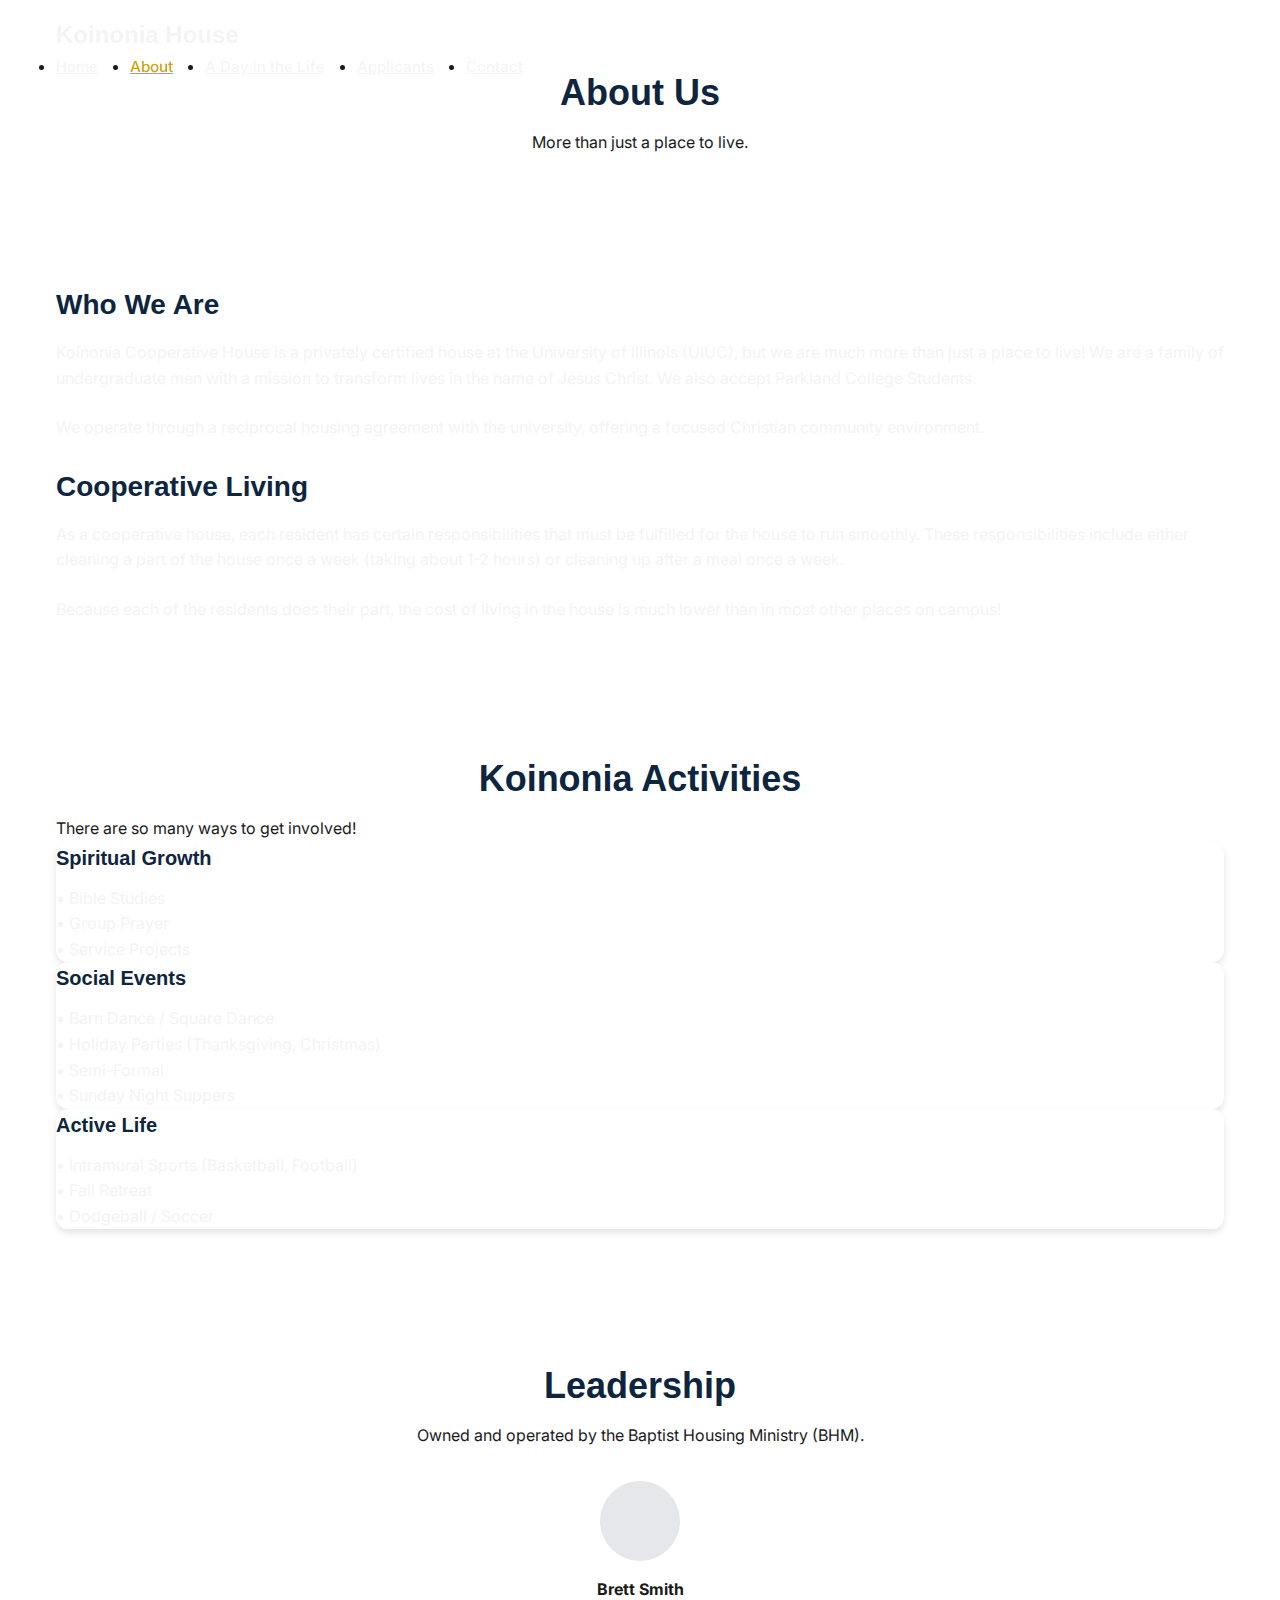
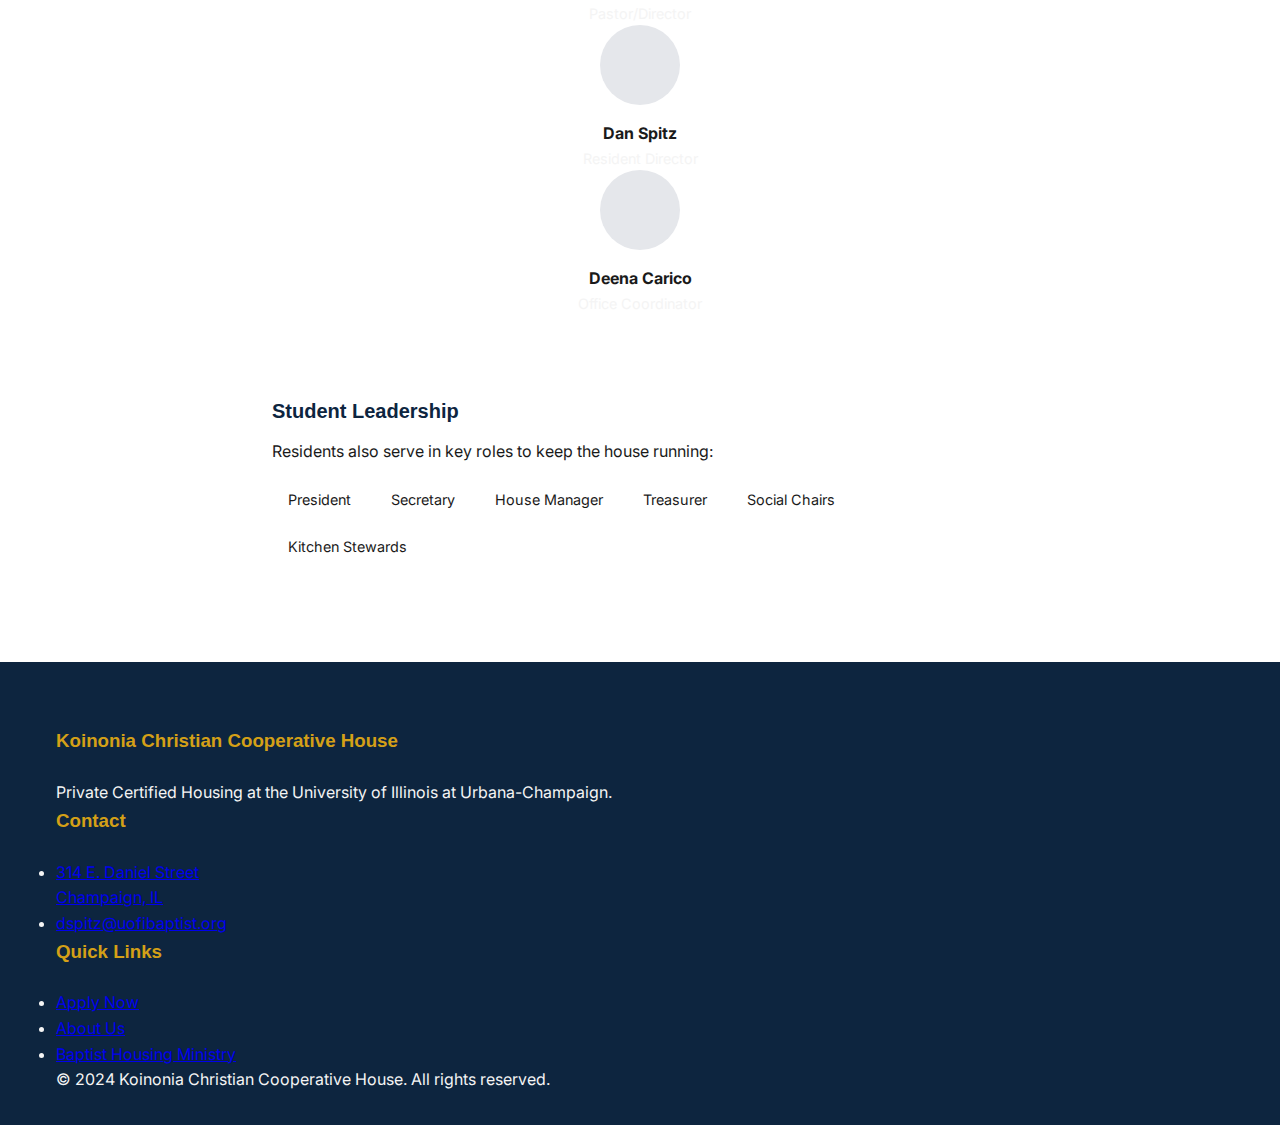
<file: about.html>
<!DOCTYPE html>
<html lang="en">

<head>
    <meta charset="UTF-8">
    <meta name="viewport" content="width=device-width, initial-scale=1.0">
    <title>About Us - Koinonia House</title>
    <link rel="stylesheet" href="styles.css">
    <link href="https://fonts.googleapis.com/css2?family=Inter:wght@300;400;500;600;700&display=swap" rel="stylesheet">
</head>

<body>
    <header class="header">
        <div class="container nav-container">
            <a href="index.html" class="logo">Koinonia House</a>
            <button class="mobile-menu-btn" aria-label="Toggle menu">☰</button>
            <nav class="nav">
                <ul class="nav-list">
                    <li><a href="index.html" class="nav-link">Home</a></li>
                    <li><a href="about.html" class="nav-link active">About</a></li>
                    <li><a href="life.html" class="nav-link">A Day in the Life</a></li>
                    <li><a href="applicants.html" class="nav-link">Applicants</a></li>
                    <li><a href="contact.html" class="nav-link">Contact</a></li>
                </ul>
            </nav>
        </div>
    </header>

    <div class="bg-alt" style="padding: 4rem 0; text-align: center;">
        <div class="container">
            <h1 class="section-title">About Us</h1>
            <p class="section-desc">More than just a place to live.</p>
        </div>
    </div>

    <section class="section">
        <div class="container">
            <div class="grid-2">
                <div>
                    <h2 class="card-title" style="font-size: 1.75rem;">Who We Are</h2>
                    <p style="margin-bottom: 1.5rem; color: var(--text-light);">
                        Koinonia Cooperative House is a privately certified house at the University of Illinois (UIUC),
                        but we are much more than just a place to live! We are a family of undergraduate men with a
                        mission to transform lives in the name of Jesus Christ. We also accept Parkland College
                        Students.
                    </p>
                    <p style="margin-bottom: 1.5rem; color: var(--text-light);">
                        We operate through a reciprocal housing agreement with the university, offering a focused
                        Christian community environment.
                    </p>
                </div>
                <div>
                    <h2 class="card-title" style="font-size: 1.75rem;">Cooperative Living</h2>
                    <p style="margin-bottom: 1.5rem; color: var(--text-light);">
                        As a cooperative house, each resident has certain responsibilities that must be fulfilled for
                        the house to run smoothly. These responsibilities include either cleaning a part of the house
                        once a week (taking about 1-2 hours) or cleaning up after a meal once a week.
                    </p>
                    <p style="color: var(--text-light);">
                        Because each of the residents does their part, the cost of living in the house is much lower
                        than in most other places on campus!
                    </p>
                </div>
            </div>
        </div>
    </section>

    <section class="section bg-alt">
        <div class="container">
            <h2 class="section-title">Koinonia Activities</h2>
            <p class="section-desc">There are so many ways to get involved!</p>

            <div class="grid-3">
                <div class="card">
                    <h3 class="card-title">Spiritual Growth</h3>
                    <ul style="color: var(--text-light);">
                        <li>• Bible Studies</li>
                        <li>• Group Prayer</li>
                        <li>• Service Projects</li>
                    </ul>
                </div>
                <div class="card">
                    <h3 class="card-title">Social Events</h3>
                    <ul style="color: var(--text-light);">
                        <li>• Barn Dance / Square Dance</li>
                        <li>• Holiday Parties (Thanksgiving, Christmas)</li>
                        <li>• Semi-Formal</li>
                        <li>• Sunday Night Suppers</li>
                    </ul>
                </div>
                <div class="card">
                    <h3 class="card-title">Active Life</h3>
                    <ul style="color: var(--text-light);">
                        <li>• Intramural Sports (Basketball, Football)</li>
                        <li>• Fall Retreat</li>
                        <li>• Dodgeball / Soccer</li>
                    </ul>
                </div>
            </div>
        </div>
    </section>

    <section class="section">
        <div class="container">
            <div style="text-align: center; max-width: 800px; margin: 0 auto;">
                <h2 class="section-title">Leadership</h2>
                <p style="margin-bottom: 2rem;">Owned and operated by the Baptist Housing Ministry (BHM).</p>

                <div class="grid-3">
                    <div style="text-align: center;">
                        <div
                            style="width: 80px; height: 80px; background: #e5e7eb; border-radius: 50%; margin: 0 auto 1rem;">
                        </div>
                        <h4 style="font-weight: 700;">Brett Smith</h4>
                        <p style="font-size: 0.9rem; color: var(--text-light);">Pastor/Director</p>
                    </div>
                    <div style="text-align: center;">
                        <div
                            style="width: 80px; height: 80px; background: #e5e7eb; border-radius: 50%; margin: 0 auto 1rem;">
                        </div>
                        <h4 style="font-weight: 700;">Dan Spitz</h4>
                        <p style="font-size: 0.9rem; color: var(--text-light);">Resident Director</p>
                    </div>
                    <div style="text-align: center;">
                        <div
                            style="width: 80px; height: 80px; background: #e5e7eb; border-radius: 50%; margin: 0 auto 1rem;">
                        </div>
                        <h4 style="font-weight: 700;">Deena Carico</h4>
                        <p style="font-size: 0.9rem; color: var(--text-light);">Office Coordinator</p>
                    </div>
                </div>

                <div
                    style="margin-top: 3rem; text-align: left; background: var(--bg-alt); padding: 2rem; border-radius: var(--border-radius);">
                    <h3 class="card-title">Student Leadership</h3>
                    <p>Residents also serve in key roles to keep the house running:</p>
                    <div style="display: flex; flex-wrap: wrap; gap: 0.5rem; margin-top: 1rem;">
                        <span
                            style="background: white; padding: 0.5rem 1rem; border-radius: 2rem; font-size: 0.9rem; border: 1px solid var(--border-color);">President</span>
                        <span
                            style="background: white; padding: 0.5rem 1rem; border-radius: 2rem; font-size: 0.9rem; border: 1px solid var(--border-color);">Secretary</span>
                        <span
                            style="background: white; padding: 0.5rem 1rem; border-radius: 2rem; font-size: 0.9rem; border: 1px solid var(--border-color);">House
                            Manager</span>
                        <span
                            style="background: white; padding: 0.5rem 1rem; border-radius: 2rem; font-size: 0.9rem; border: 1px solid var(--border-color);">Treasurer</span>
                        <span
                            style="background: white; padding: 0.5rem 1rem; border-radius: 2rem; font-size: 0.9rem; border: 1px solid var(--border-color);">Social
                            Chairs</span>
                        <span
                            style="background: white; padding: 0.5rem 1rem; border-radius: 2rem; font-size: 0.9rem; border: 1px solid var(--border-color);">Kitchen
                            Stewards</span>
                    </div>
                </div>
            </div>
        </div>
    </section>

    <!-- Footer Included via Copy/Paste Consistency -->
    <footer class="footer">
        <div class="container">
            <div class="footer-content">
                <div class="footer-col">
                    <h3>Koinonia Christian Cooperative House</h3>
                    <p>Private Certified Housing at the University of Illinois at Urbana-Champaign.</p>
                </div>
                <div class="footer-col">
                    <h3>Contact</h3>
                    <ul>
                        <li><a href="https://maps.google.com/?q=314+E+Daniel+St+Champaign+IL">314 E. Daniel
                                Street<br>Champaign, IL</a></li>
                        <li><a href="mailto:dspitz@uofibaptist.org">dspitz@uofibaptist.org</a></li>
                    </ul>
                </div>
                <div class="footer-col">
                    <h3>Quick Links</h3>
                    <ul>
                        <li><a href="applicants.html">Apply Now</a></li>
                        <li><a href="about.html">About Us</a></li>
                        <li><a href="http://uofibaptistorg.ipage.com/index.html" target="_blank">Baptist Housing
                                Ministry</a></li>
                    </ul>
                </div>
            </div>
            <div class="footer-bottom">
                <p>&copy; 2024 Koinonia Christian Cooperative House. All rights reserved.</p>
            </div>
        </div>
    </footer>
    <script src="script.js"></script>
</body>

</html>
</file>
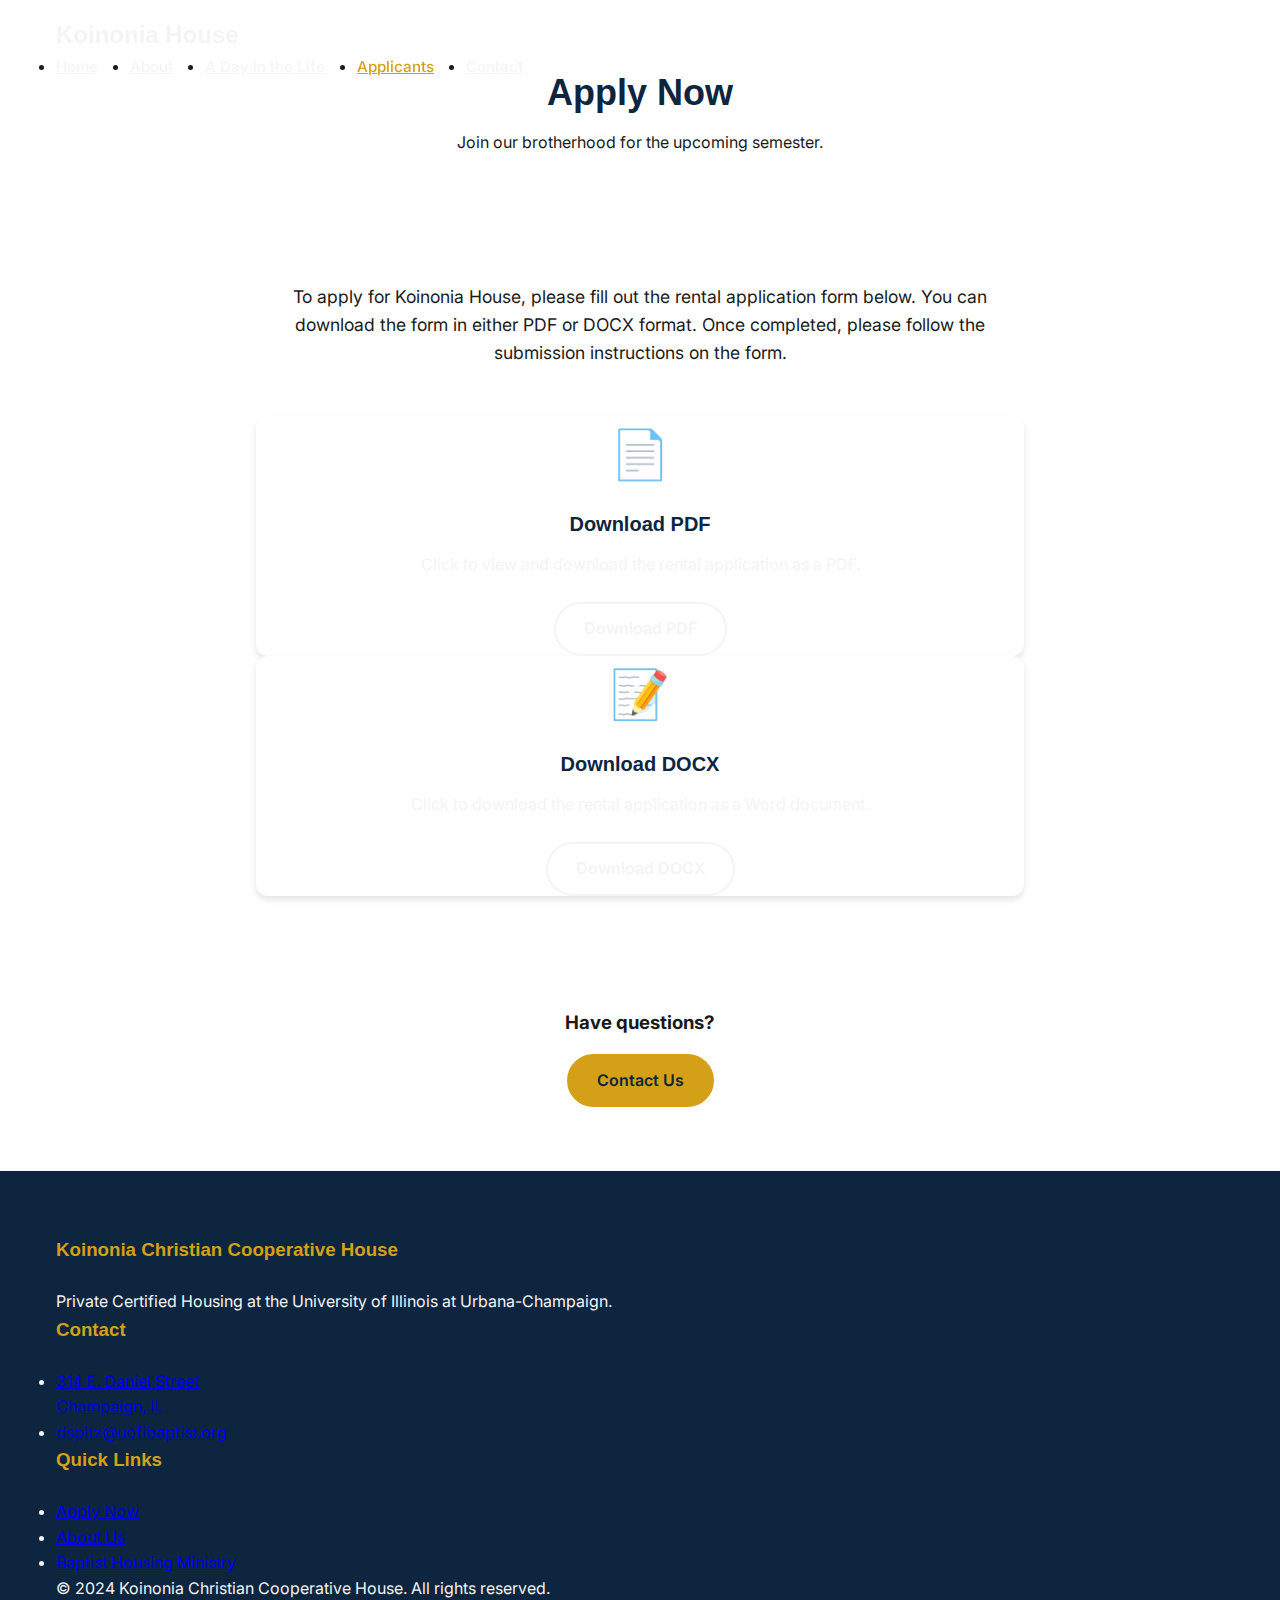
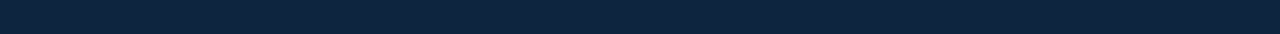
<file: applicants.html>
<!DOCTYPE html>
<html lang="en">

<head>
    <meta charset="UTF-8">
    <meta name="viewport" content="width=device-width, initial-scale=1.0">
    <title>Applicants - Koinonia House</title>
    <link rel="stylesheet" href="styles.css">
    <link href="https://fonts.googleapis.com/css2?family=Inter:wght@300;400;500;600;700&display=swap" rel="stylesheet">
</head>

<body>
    <header class="header">
        <div class="container nav-container">
            <a href="index.html" class="logo">Koinonia House</a>
            <button class="mobile-menu-btn" aria-label="Toggle menu">☰</button>
            <nav class="nav">
                <ul class="nav-list">
                    <li><a href="index.html" class="nav-link">Home</a></li>
                    <li><a href="about.html" class="nav-link">About</a></li>
                    <li><a href="life.html" class="nav-link">A Day in the Life</a></li>
                    <li><a href="applicants.html" class="nav-link active">Applicants</a></li>
                    <li><a href="contact.html" class="nav-link">Contact</a></li>
                </ul>
            </nav>
        </div>
    </header>

    <div class="bg-alt" style="padding: 4rem 0; text-align: center;">
        <div class="container">
            <h1 class="section-title">Apply Now</h1>
            <p class="section-desc">Join our brotherhood for the upcoming semester.</p>
        </div>
    </div>

    <section class="section">
        <div class="container" style="max-width: 800px; text-align: center;">
            <p style="font-size: 1.1rem; margin-bottom: 3rem; color: var(--text-color);">
                To apply for Koinonia House, please fill out the rental application form below. You can download the
                form in either PDF or DOCX format. Once completed, please follow the submission instructions on the
                form.
            </p>

            <div class="grid-2">
                <a href="https://koinoniahouse.weebly.com/uploads/1/2/4/4/124485714/baptist_housing_ministry_rental_application.pdf"
                    target="_blank" class="card" style="display: block; text-decoration: none; color: inherit;">
                    <div style="font-size: 3rem; margin-bottom: 1rem;">📄</div>
                    <h3 class="card-title">Download PDF</h3>
                    <p style="color: var(--text-light);">Click to view and download the rental application as a PDF.</p>
                    <span class="btn btn-outline" style="margin-top: 1.5rem;">Download PDF</span>
                </a>

                <a href="http://uofibaptistorg.ipage.com/uploads/3/4/3/9/34396251/baptist_housing_ministry_rental_application.docx"
                    class="card" style="display: block; text-decoration: none; color: inherit;">
                    <div style="font-size: 3rem; margin-bottom: 1rem;">📝</div>
                    <h3 class="card-title">Download DOCX</h3>
                    <p style="color: var(--text-light);">Click to download the rental application as a Word document.
                    </p>
                    <span class="btn btn-outline" style="margin-top: 1.5rem;">Download DOCX</span>
                </a>
            </div>

            <div style="margin-top: 4rem; padding-top: 3rem; border-top: 1px solid var(--border-color);">
                <h3 style="margin-bottom: 1rem;">Have questions?</h3>
                <a href="contact.html" class="btn btn-primary">Contact Us</a>
            </div>
        </div>
    </section>

    <!-- Footer -->
    <footer class="footer">
        <div class="container">
            <div class="footer-content">
                <div class="footer-col">
                    <h3>Koinonia Christian Cooperative House</h3>
                    <p>Private Certified Housing at the University of Illinois at Urbana-Champaign.</p>
                </div>
                <div class="footer-col">
                    <h3>Contact</h3>
                    <ul>
                        <li><a href="https://maps.google.com/?q=314+E+Daniel+St+Champaign+IL">314 E. Daniel
                                Street<br>Champaign, IL</a></li>
                        <li><a href="mailto:dspitz@uofibaptist.org">dspitz@uofibaptist.org</a></li>
                    </ul>
                </div>
                <div class="footer-col">
                    <h3>Quick Links</h3>
                    <ul>
                        <li><a href="applicants.html">Apply Now</a></li>
                        <li><a href="about.html">About Us</a></li>
                        <li><a href="http://uofibaptistorg.ipage.com/index.html" target="_blank">Baptist Housing
                                Ministry</a></li>
                    </ul>
                </div>
            </div>
            <div class="footer-bottom">
                <p>&copy; 2024 Koinonia Christian Cooperative House. All rights reserved.</p>
            </div>
        </div>
    </footer>
    <script src="script.js"></script>
</body>

</html>
</file>
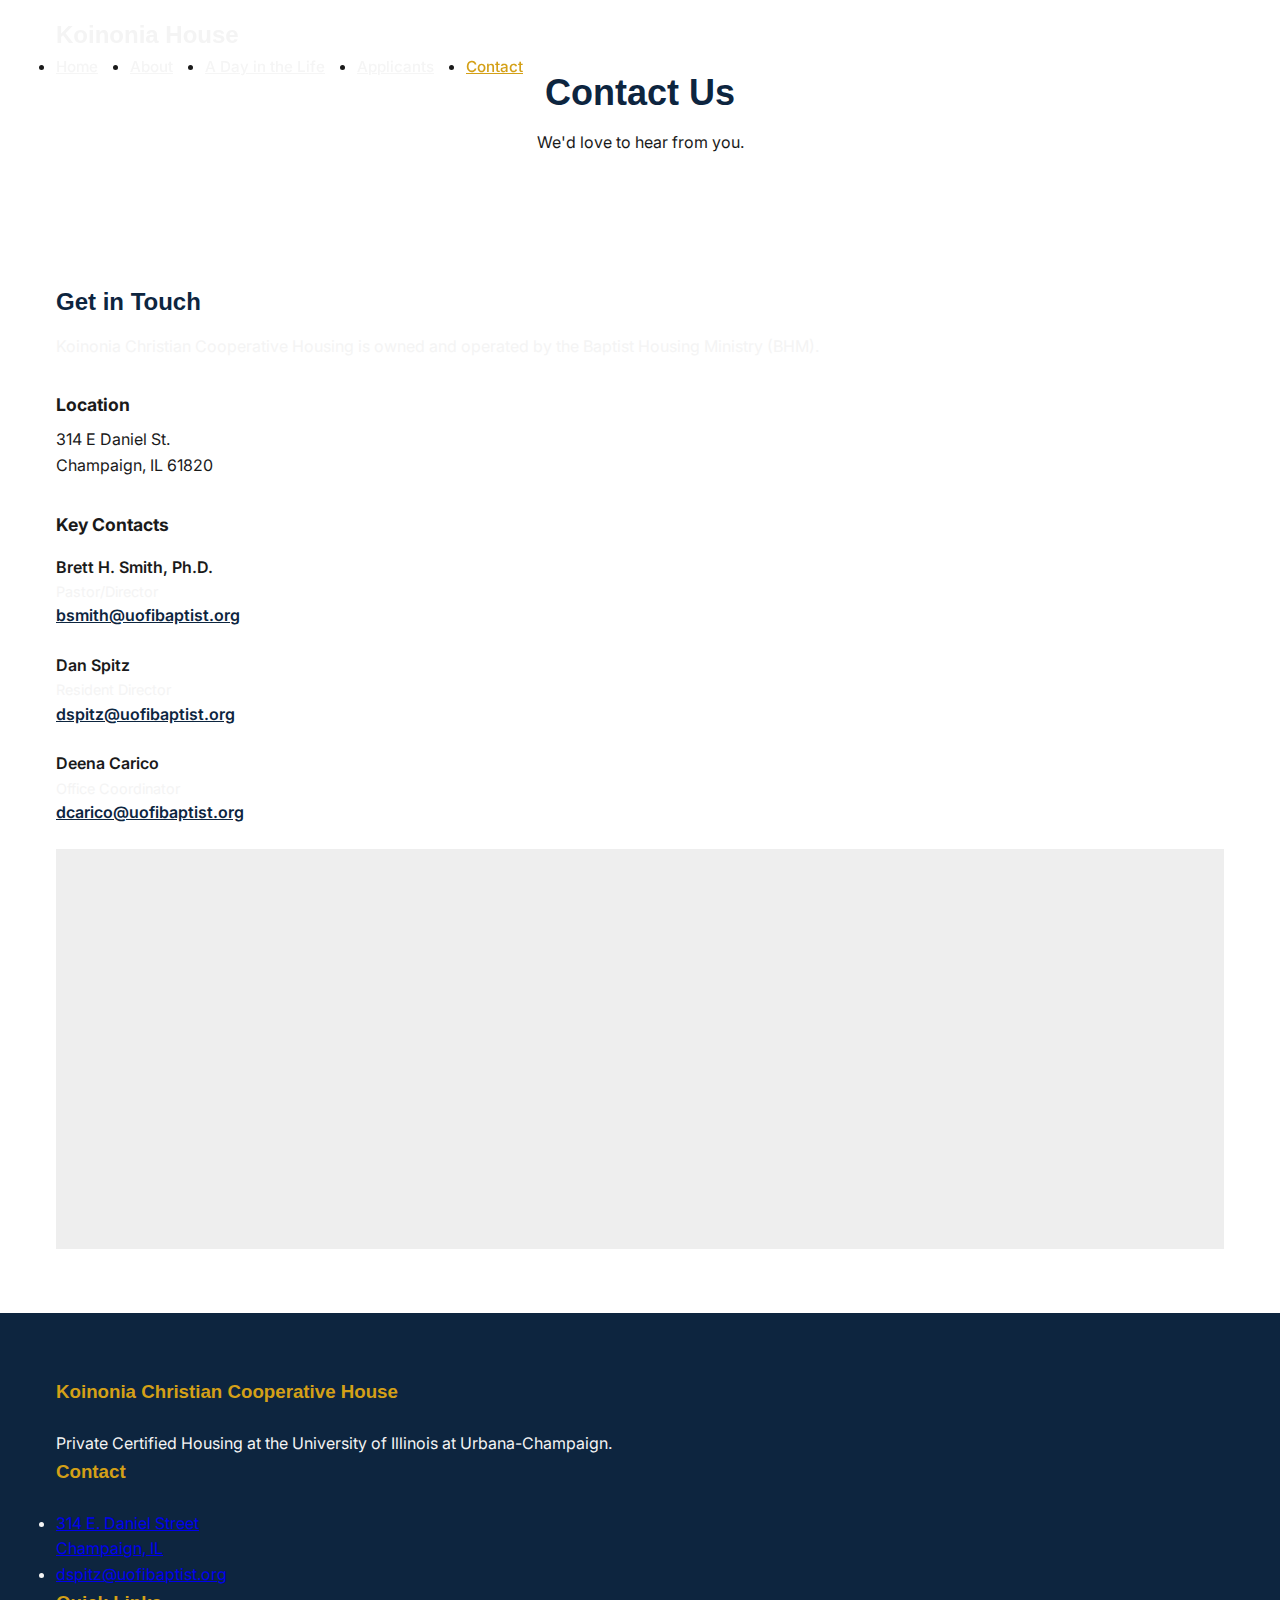
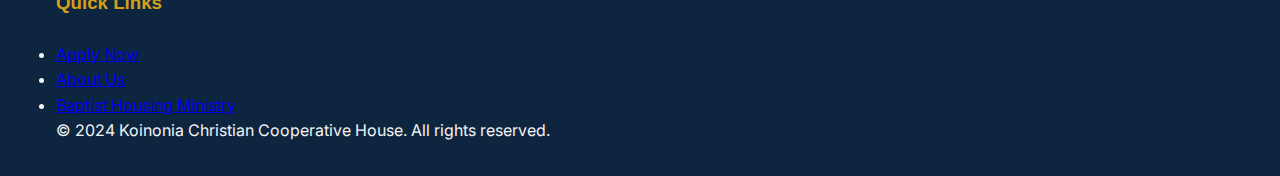
<file: contact.html>
<!DOCTYPE html>
<html lang="en">

<head>
    <meta charset="UTF-8">
    <meta name="viewport" content="width=device-width, initial-scale=1.0">
    <title>Contact - Koinonia House</title>
    <link rel="stylesheet" href="styles.css">
    <link href="https://fonts.googleapis.com/css2?family=Inter:wght@300;400;500;600;700&display=swap" rel="stylesheet">
</head>

<body>
    <header class="header">
        <div class="container nav-container">
            <a href="index.html" class="logo">Koinonia House</a>
            <button class="mobile-menu-btn" aria-label="Toggle menu">☰</button>
            <nav class="nav">
                <ul class="nav-list">
                    <li><a href="index.html" class="nav-link">Home</a></li>
                    <li><a href="about.html" class="nav-link">About</a></li>
                    <li><a href="life.html" class="nav-link">A Day in the Life</a></li>
                    <li><a href="applicants.html" class="nav-link">Applicants</a></li>
                    <li><a href="contact.html" class="nav-link active">Contact</a></li>
                </ul>
            </nav>
        </div>
    </header>

    <div class="bg-alt" style="padding: 4rem 0; text-align: center;">
        <div class="container">
            <h1 class="section-title">Contact Us</h1>
            <p class="section-desc">We'd love to hear from you.</p>
        </div>
    </div>

    <section class="section">
        <div class="container">
            <div class="grid-2">
                <div>
                    <h2 class="card-title" style="font-size: 1.5rem;">Get in Touch</h2>
                    <p style="margin-bottom: 2rem; color: var(--text-light);">
                        Koinonia Christian Cooperative Housing is owned and operated by the Baptist Housing Ministry
                        (BHM).
                    </p>

                    <div style="margin-bottom: 2rem;">
                        <h3 style="font-size: 1.1rem; font-weight: 700; margin-bottom: 0.5rem;">Location</h3>
                        <p style="color: var(--text-color);">
                            314 E Daniel St.<br>
                            Champaign, IL 61820
                        </p>
                    </div>

                    <div>
                        <h3 style="font-size: 1.1rem; font-weight: 700; margin-bottom: 1rem;">Key Contacts</h3>

                        <div style="margin-bottom: 1.5rem;">
                            <p style="font-weight: 600;">Brett H. Smith, Ph.D.</p>
                            <p style="font-size: 0.9rem; color: var(--text-light);">Pastor/Director</p>
                            <a href="mailto:bsmith@uofibaptist.org" class="btn-text">bsmith@uofibaptist.org</a>
                        </div>

                        <div style="margin-bottom: 1.5rem;">
                            <p style="font-weight: 600;">Dan Spitz</p>
                            <p style="font-size: 0.9rem; color: var(--text-light);">Resident Director</p>
                            <a href="mailto:dspitz@uofibaptist.org" class="btn-text">dspitz@uofibaptist.org</a>
                        </div>

                        <div style="margin-bottom: 1.5rem;">
                            <p style="font-weight: 600;">Deena Carico</p>
                            <p style="font-size: 0.9rem; color: var(--text-light);">Office Coordinator</p>
                            <a href="mailto:dcarico@uofibaptist.org" class="btn-text">dcarico@uofibaptist.org</a>
                        </div>
                    </div>
                </div>

                <!-- Placeholder Map using iframe/image or just a box -->
                <div
                    style="background-color: #eee; min-height: 400px; border-radius: var(--border-radius); display: flex; align-items: center; justify-content: center;">
                    <iframe width="100%" height="100%" frameborder="0" scrolling="no" marginheight="0" marginwidth="0"
                        src="https://maps.google.com/maps?q=314+E+Daniel+St+Champaign+IL&amp;output=embed"
                        style="border-radius: var(--border-radius);">
                    </iframe>
                </div>
            </div>
        </div>
    </section>

    <!-- Footer -->
    <footer class="footer">
        <div class="container">
            <div class="footer-content">
                <div class="footer-col">
                    <h3>Koinonia Christian Cooperative House</h3>
                    <p>Private Certified Housing at the University of Illinois at Urbana-Champaign.</p>
                </div>
                <div class="footer-col">
                    <h3>Contact</h3>
                    <ul>
                        <li><a href="https://maps.google.com/?q=314+E+Daniel+St+Champaign+IL">314 E. Daniel
                                Street<br>Champaign, IL</a></li>
                        <li><a href="mailto:dspitz@uofibaptist.org">dspitz@uofibaptist.org</a></li>
                    </ul>
                </div>
                <div class="footer-col">
                    <h3>Quick Links</h3>
                    <ul>
                        <li><a href="applicants.html">Apply Now</a></li>
                        <li><a href="about.html">About Us</a></li>
                        <li><a href="http://uofibaptistorg.ipage.com/index.html" target="_blank">Baptist Housing
                                Ministry</a></li>
                    </ul>
                </div>
            </div>
            <div class="footer-bottom">
                <p>&copy; 2024 Koinonia Christian Cooperative House. All rights reserved.</p>
            </div>
        </div>
    </footer>
    <script src="script.js"></script>
</body>

</html>
</file>
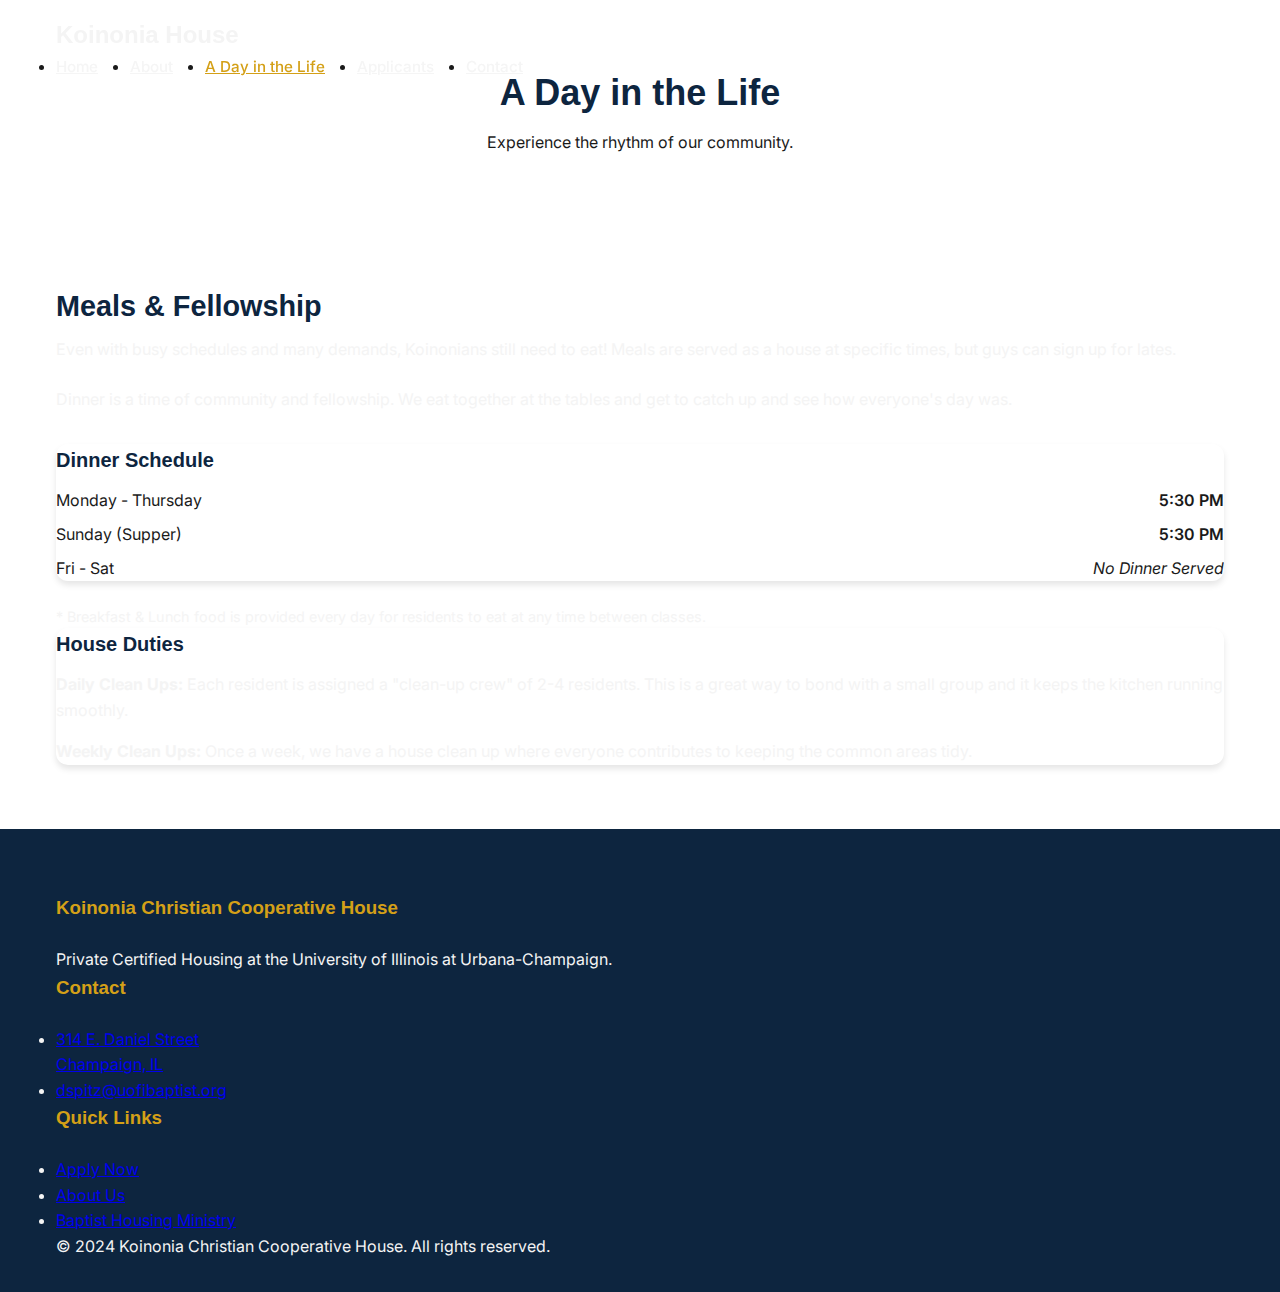
<file: life.html>
<!DOCTYPE html>
<html lang="en">

<head>
    <meta charset="UTF-8">
    <meta name="viewport" content="width=device-width, initial-scale=1.0">
    <title>A Day in the Life - Koinonia House</title>
    <link rel="stylesheet" href="styles.css">
    <link href="https://fonts.googleapis.com/css2?family=Inter:wght@300;400;500;600;700&display=swap" rel="stylesheet">
</head>

<body>
    <header class="header">
        <div class="container nav-container">
            <a href="index.html" class="logo">Koinonia House</a>
            <button class="mobile-menu-btn" aria-label="Toggle menu">☰</button>
            <nav class="nav">
                <ul class="nav-list">
                    <li><a href="index.html" class="nav-link">Home</a></li>
                    <li><a href="about.html" class="nav-link">About</a></li>
                    <li><a href="life.html" class="nav-link active">A Day in the Life</a></li>
                    <li><a href="applicants.html" class="nav-link">Applicants</a></li>
                    <li><a href="contact.html" class="nav-link">Contact</a></li>
                </ul>
            </nav>
        </div>
    </header>

    <div class="bg-alt" style="padding: 4rem 0; text-align: center;">
        <div class="container">
            <h1 class="section-title">A Day in the Life</h1>
            <p class="section-desc">Experience the rhythm of our community.</p>
        </div>
    </div>

    <section class="section">
        <div class="container">
            <div class="grid-2">
                <div>
                    <h2 class="section-title" style="text-align: left; font-size: 1.8rem;">Meals & Fellowship</h2>
                    <p style="margin-bottom: 1.5rem; color: var(--text-light);">
                        Even with busy schedules and many demands, Koinonians still need to eat! Meals are served as a
                        house at specific times, but guys can sign up for lates.
                    </p>
                    <p style="margin-bottom: 1.5rem; color: var(--text-light);">
                        Dinner is a time of community and fellowship. We eat together at the tables and get to catch up
                        and see how everyone's day was.
                    </p>

                    <div class="card" style="margin-top: 2rem; background: var(--bg-alt); border: none;">
                        <h3 class="card-title">Dinner Schedule</h3>
                        <ul style="display: grid; gap: 0.5rem;">
                            <li style="display: flex; justify-content: space-between;">
                                <span>Monday - Thursday</span>
                                <span style="font-weight: 600;">5:30 PM</span>
                            </li>
                            <li style="display: flex; justify-content: space-between;">
                                <span>Sunday (Supper)</span>
                                <span style="font-weight: 600;">5:30 PM</span>
                            </li>
                            <li style="display: flex; justify-content: space-between;">
                                <span>Fri - Sat</span>
                                <span style="font-style: italic;">No Dinner Served</span>
                            </li>
                        </ul>
                    </div>

                    <p style="margin-top: 1.5rem; font-size: 0.9rem; color: var(--text-light);">
                        * Breakfast & Lunch food is provided every day for residents to eat at any time between classes.
                    </p>
                </div>

                <div style="display: flex; flex-direction: column; gap: 2rem;">
                    <div class="card">
                        <h3 class="card-title">House Duties</h3>
                        <p style="margin-bottom: 1rem; color: var(--text-light);">
                            <strong>Daily Clean Ups:</strong> Each resident is assigned a "clean-up crew" of 2-4
                            residents. This is a great way to bond with a small group and it keeps the kitchen running
                            smoothly.
                        </p>
                        <p style="color: var(--text-light);">
                            <strong>Weekly Clean Ups:</strong> Once a week, we have a house clean up where everyone
                            contributes to keeping the common areas tidy.
                        </p>
                    </div>
                </div>
            </div>
        </div>
    </section>

    <!-- Footer -->
    <footer class="footer">
        <div class="container">
            <div class="footer-content">
                <div class="footer-col">
                    <h3>Koinonia Christian Cooperative House</h3>
                    <p>Private Certified Housing at the University of Illinois at Urbana-Champaign.</p>
                </div>
                <div class="footer-col">
                    <h3>Contact</h3>
                    <ul>
                        <li><a href="https://maps.google.com/?q=314+E+Daniel+St+Champaign+IL">314 E. Daniel
                                Street<br>Champaign, IL</a></li>
                        <li><a href="mailto:dspitz@uofibaptist.org">dspitz@uofibaptist.org</a></li>
                    </ul>
                </div>
                <div class="footer-col">
                    <h3>Quick Links</h3>
                    <ul>
                        <li><a href="applicants.html">Apply Now</a></li>
                        <li><a href="about.html">About Us</a></li>
                        <li><a href="http://uofibaptistorg.ipage.com/index.html" target="_blank">Baptist Housing
                                Ministry</a></li>
                    </ul>
                </div>
            </div>
            <div class="footer-bottom">
                <p>&copy; 2024 Koinonia Christian Cooperative House. All rights reserved.</p>
            </div>
        </div>
    </footer>
    <script src="script.js"></script>
</body>

</html>
</file>
<file: styles.css>
:root {
    /* Colors */
    --primary-color: #0d253f;
    /* Deep Navy */
    --secondary-color: #1c3d5a;
    /* Lighter Navy */
    --accent-color: #d4a017;
    /* Gold */
    --accent-hover: #b88a10;
    --text-dark: #1a1a1a;
    --text-gray: #4a4a4a;
    --text-light: #f4f4f4;
    --bg-white: #ffffff;
    --bg-light: #f8f9fa;
    --bg-dark: #0d253f;

    /* Typography */
    --font-main: 'Inter', system-ui, -apple-system, sans-serif;
    --font-heading: 'Montserrat', sans-serif;

    /* Spacing */
    --spacing-sm: 0.5rem;
    --spacing-md: 1rem;
    --spacing-lg: 2rem;
    --spacing-xl: 4rem;

    /* Shadows */
    --shadow-sm: 0 2px 4px rgba(0, 0, 0, 0.05);
    --shadow-md: 0 4px 6px rgba(0, 0, 0, 0.1);
    --shadow-lg: 0 10px 15px rgba(0, 0, 0, 0.1);
}

* {
    box-sizing: border-box;
    margin: 0;
    padding: 0;
}

body {
    font-family: var(--font-main);
    line-height: 1.6;
    color: var(--text-dark);
    background-color: var(--bg-white);
    overflow-x: hidden;
}

/* Utilities */
.container {
    max-width: 1200px;
    margin: 0 auto;
    padding: 0 var(--spacing-md);
}

.section {
    padding: var(--spacing-xl) 0;
}

.bg-light {
    background-color: var(--bg-light);
}

.section-title {
    font-family: var(--font-heading);
    font-size: 2.25rem;
    color: var(--primary-color);
    text-align: center;
    margin-bottom: var(--spacing-sm);
}

.section-subtitle {
    text-align: center;
    color: var(--text-gray);
    margin-bottom: var(--spacing-xl);
    max-width: 600px;
    margin-left: auto;
    margin-right: auto;
}

/* Buttons */
.btn {
    display: inline-block;
    padding: 12px 28px;
    border-radius: 50px;
    font-weight: 600;
    text-decoration: none;
    cursor: pointer;
    transition: all 0.3s ease;
    font-size: 1rem;
}

.btn-primary {
    background-color: var(--accent-color);
    color: var(--primary-color);
    border: 2px solid var(--accent-color);
}

.btn-primary:hover {
    background-color: var(--accent-hover);
    border-color: var(--accent-hover);
    transform: translateY(-2px);
}

.btn-outline {
    background-color: transparent;
    color: var(--text-light);
    border: 2px solid var(--text-light);
}

.btn-outline:hover {
    background-color: var(--text-light);
    color: var(--primary-color);
    transform: translateY(-2px);
}

.btn-text {
    color: var(--primary-color);
    font-weight: 600;
    display: inline-flex;
    align-items: center;
    gap: 0.5rem;
}

.btn-text:hover {
    color: var(--accent-color);
}

/* Header */
.header {
    position: fixed;
    top: 0;
    left: 0;
    width: 100%;
    z-index: 1000;
    padding: 1rem 0;
    transition: all 0.3s ease;
    background-color: transparent;
}

.header.scrolled {
    background-color: var(--bg-white);
    box-shadow: var(--shadow-sm);
    padding: 0.75rem 0;
}

.header-container {
    display: flex;
    justify-content: space-between;
    align-items: center;
}

.logo {
    text-decoration: none;
    font-family: var(--font-heading);
    font-weight: 700;
    font-size: 1.5rem;
    color: var(--text-light);
    transition: color 0.3s;
}

.header.scrolled .logo {
    color: var(--primary-color);
}

/* Nav */
.nav-list {
    display: flex;
    gap: 2rem;
}

.nav-link {
    color: var(--text-light);
    font-weight: 500;
    font-size: 0.95rem;
    opacity: 0.9;
}

.header.scrolled .nav-link {
    color: var(--text-dark);
}

.nav-link:hover,
.nav-link.active {
    color: var(--accent-color);
    opacity: 1;
}

/* Mobile Menu */
.mobile-menu-btn {
    display: none;
    background: none;
    border: none;
    cursor: pointer;
}

.bar {
    display: block;
    width: 25px;
    height: 3px;
    margin: 5px auto;
    background-color: var(--text-light);
    transition: all 0.3s ease-in-out;
}

.header.scrolled .bar {
    background-color: var(--text-dark);
}

/* Hero Section */
.hero {
    height: 100vh;
    min-height: 600px;
    background: linear-gradient(rgba(13, 37, 63, 0.8), rgba(13, 37, 63, 0.6)), url('https://images.unsplash.com/photo-1523240795612-9a054b0db644?ixlib=rb-1.2.1&auto=format&fit=crop&w=1950&q=80');
    /* Placeholder Image */
    background-size: cover;
    background-position: center;
    display: flex;
    align-items: center;
    justify-content: center;
    text-align: center;
    color: var(--text-light);
    padding-top: 80px;
}

.hero-content {
    max-width: 800px;
}

.hero-title {
    font-family: var(--font-heading);
    font-size: 3.5rem;
    font-weight: 700;
    line-height: 1.2;
    margin-bottom: 1.5rem;
}

.hero-subtitle {
    font-size: 1.25rem;
    margin-bottom: 2.5rem;
    opacity: 0.9;
    font-weight: 300;
}

.hero-buttons {
    display: flex;
    gap: 1rem;
    justify-content: center;
}

/* Cards Grid */
.grid {
    display: grid;
    grid-template-columns: repeat(auto-fit, minmax(300px, 1fr));
    gap: 2rem;
}

.card {
    background: var(--bg-white);
    border-radius: 12px;
    overflow: hidden;
    box-shadow: var(--shadow-md);
    transition: transform 0.3s ease, box-shadow 0.3s ease;
}

.card:hover {
    transform: translateY(-5px);
    box-shadow: var(--shadow-lg);
}

.card-img-wrapper {
    height: 200px;
    background-color: #ddd;
    overflow: hidden;
}

.card-img {
    width: 100%;
    height: 100%;
    object-fit: cover;
    transition: transform 0.5s ease;
}

.card:hover .card-img {
    transform: scale(1.05);
}

.card-content {
    padding: 1.5rem;
}

.card-title {
    font-family: var(--font-heading);
    font-size: 1.25rem;
    color: var(--primary-color);
    margin-bottom: 0.75rem;
}

.card-text {
    color: var(--text-gray);
    font-size: 0.95rem;
    margin-bottom: 1.25rem;
}

/* Footer */
.footer {
    background-color: var(--bg-dark);
    color: var(--text-light);
    padding: 4rem 0 2rem;
}

.footer-grid {
    display: grid;
    grid-template-columns: repeat(auto-fit, minmax(200px, 1fr));
    gap: 3rem;
    margin-bottom: 3rem;
}

.footer-col h3 {
    font-family: var(--font-heading);
    color: var(--accent-color);
    margin-bottom: 1.5rem;
}

.footer-links li {
    margin-bottom: 0.75rem;
}

.footer-links a {
    color: #ccc;
    font-size: 0.95rem;
}

.footer-links a:hover {
    color: var(--text-light);
}

/* Responsive */
@media (max-width: 768px) {
    .hero-title {
        font-size: 2.5rem;
    }

    .mobile-menu-btn {
        display: block;
        z-index: 1001;
    }

    .mobile-menu-btn.active .bar:nth-child(1) {
        transform: translateY(8px) rotate(45deg);
        background-color: var(--text-dark);
    }

    .mobile-menu-btn.active .bar:nth-child(2) {
        opacity: 0;
    }

    .mobile-menu-btn.active .bar:nth-child(3) {
        transform: translateY(-8px) rotate(-45deg);
        background-color: var(--text-dark);
    }

    .nav {
        position: fixed;
        top: 0;
        right: -100%;
        width: 100%;
        height: 100vh;
        background-color: var(--bg-white);
        flex-direction: column;
        justify-content: center;
        align-items: center;
        transition: 0.3s ease-in-out;
    }

    .nav.active {
        right: 0;
    }

    .nav-list {
        flex-direction: column;
        align-items: center;
        gap: 2rem;
    }

    .nav-link {
        color: var(--text-dark);
        font-size: 1.5rem;
    }
}
</file>
